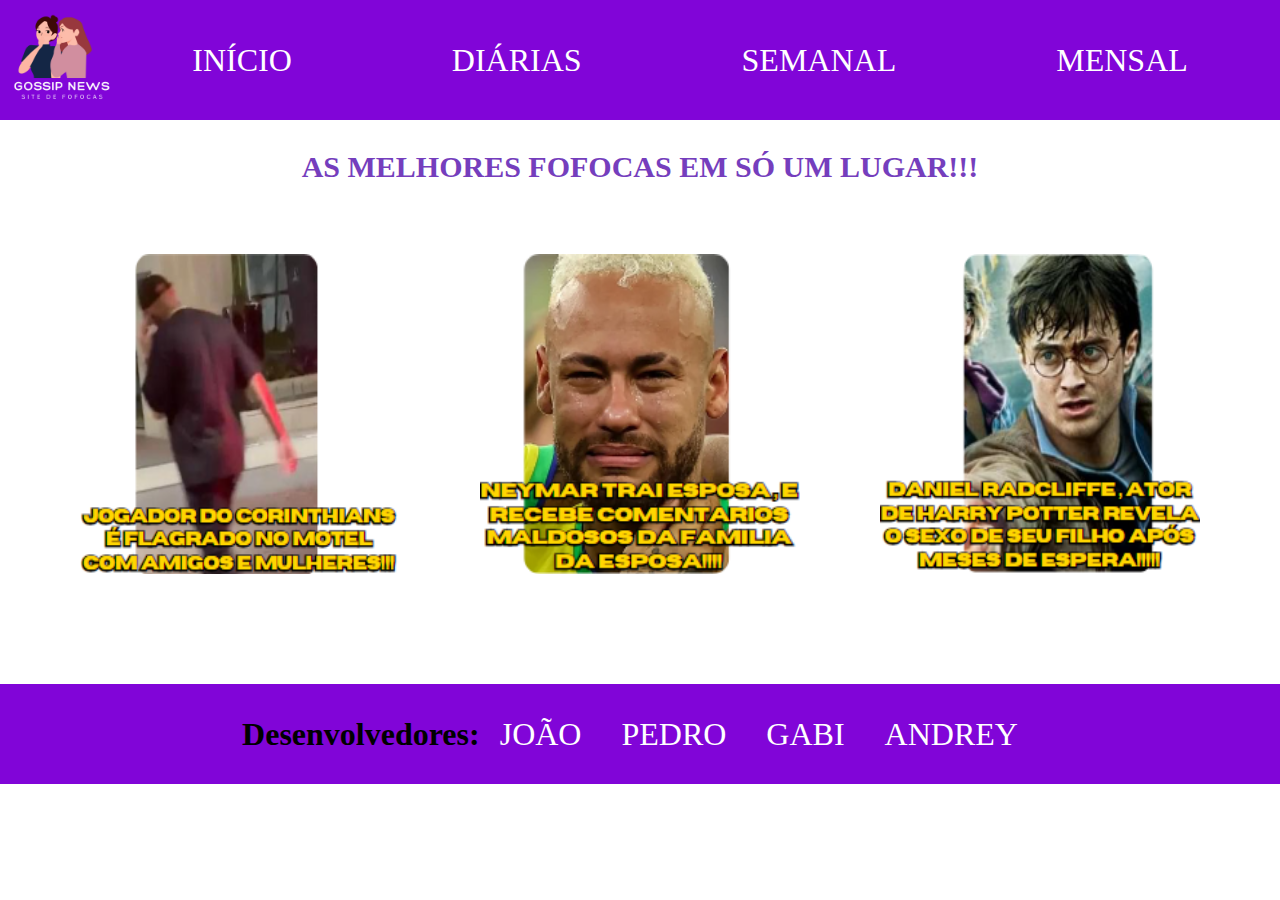
<file: index.html>
<!DOCTYPE html>
<html>

<head>
    <title>Exemplo de Cabeçalho</title>
    <link rel="stylesheet" type="text/css" href="style.css">
</head>

<body>
    <header class="cabecalho">
        <img src="imagem/site_de_fofocas.png" height="100px" width="100px">
        <a class="btn2 btn-neon" href="index.html">InÍcio</a>
        <a class="btn2 btn-neon" href="diario.html">Diárias</a>
        <a class="btn2 btn-neon" href="semanal.html">Semanal</a>
        <a class="btn2 btn-neon" href="mensal.html">Mensal</a>
    </header>
    <main class="apresentacao3">

        <h1 class="texto2">AS MELHORES FOFOCAS EM SÓ UM LUGAR!!!</h1>

        <section class="conteudo">


            <img class="imagems" src="imagem/2.png" alt="" height=400px" width="400px">
            <img class="imagems" src="imagem/1.png"" height=400px" width="400px">
            <img class="imagems" src="imagem/3.png" alt="" height=400px" width="400px">

        </section>


    </main>
    <footer class="rodape">
        <h1>Desenvolvedores:</h1>
        <a class="btn btn-neon" href="https://www.linkedin.com/in/jo%C3%A3o-pedro-pires-porphirio-8a4240271/">João</a>
        <a class="btn btn-neon" href="https://www.linkedin.com/in/pedro-lucas-ferreira-marques-649b80250/">Pedro</a>
        <a class="btn btn-neon" href="https://www.linkedin.com/in/gabriella-santos1/">Gabi</a>
        <a class="btn btn-neon" href="https://www.linkedin.com/in/andrey-oliveira-23769a253/">Andrey</a>

    </footer>
</body>

</html>
</file>
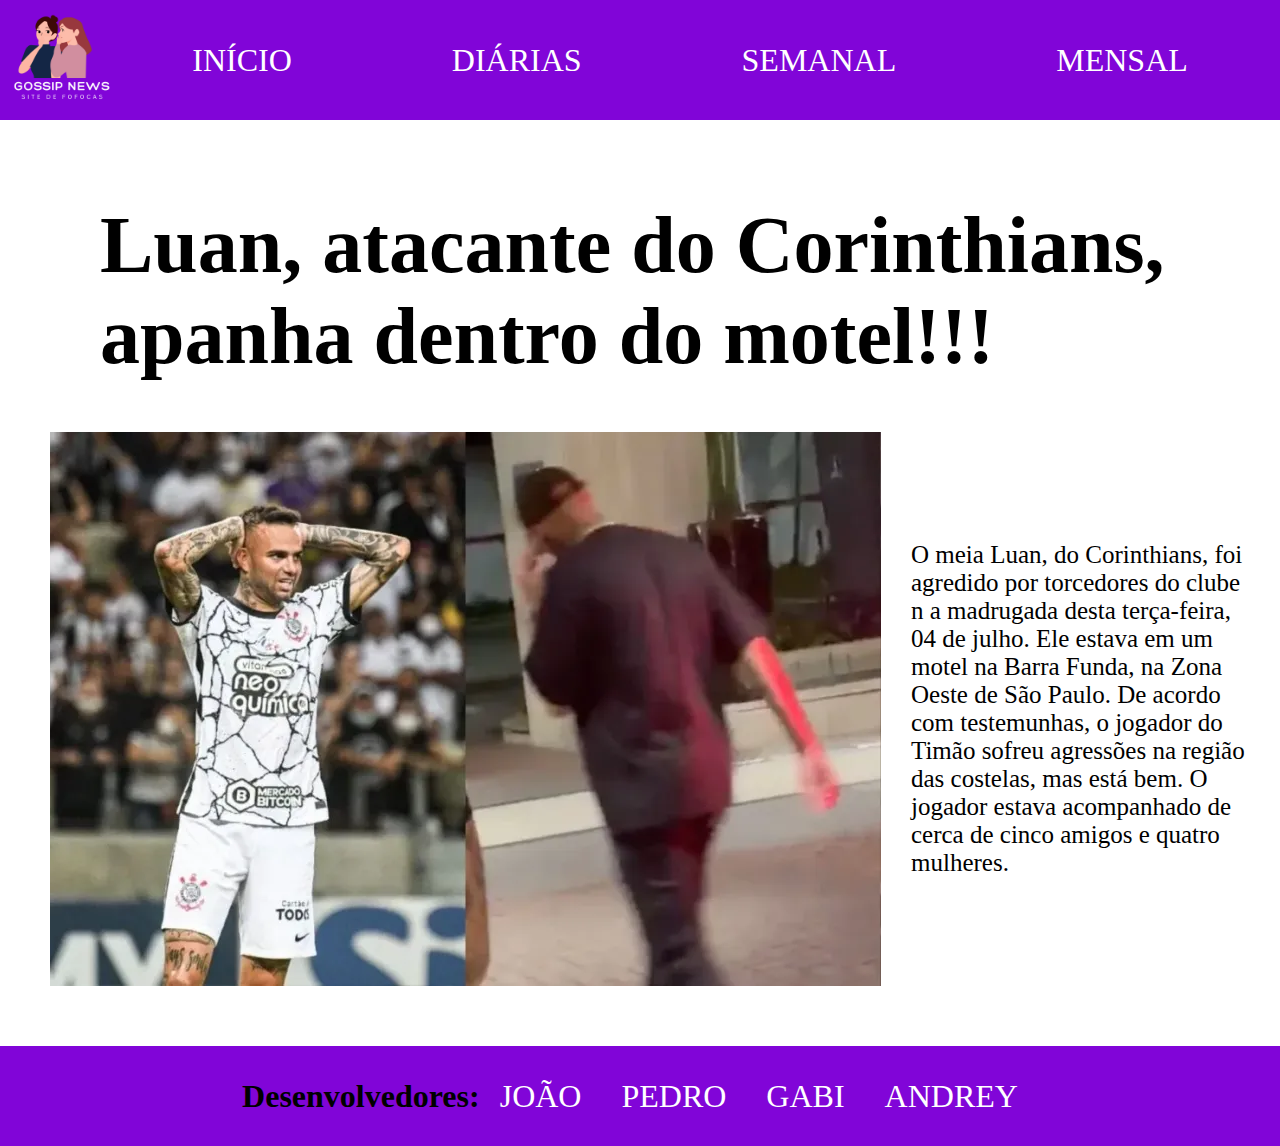
<file: diario.html>
<!DOCTYPE html>
<html>

<head>
    <title>Exemplo de Cabeçalho</title>
    <link rel="stylesheet" type="text/css" href="style.css">
</head>

<body>
    <header class="cabecalho">
        <img src="imagem/site_de_fofocas.png" height="100px" width="100px">
        <a class="btn2 btn-neon" href="index.html">InÍcio</a>
        <a class="btn2 btn-neon" href="diario.html">Diárias</a>
        <a class="btn2 btn-neon" href="semanal.html">Semanal</a>
        <a class="btn2 btn-neon" href="mensal.html">Mensal</a>
    </header>
    <main class="apresentacao3">
        <h1 class="link_titulo">Luan, atacante do Corinthians, apanha dentro do motel!!! </h1>

        <section class="pagina">

            <img src="imagem/Luan.png" alt="">

            <p class="texto3">
                O meia Luan, do Corinthians, foi agredido por torcedores do clube n a madrugada desta terça-feira, 04 de
                julho. Ele estava em um motel na Barra Funda, na Zona Oeste de São Paulo. De acordo com testemunhas, o
                jogador do Timão sofreu agressões na região das costelas, mas está bem. O jogador estava acompanhado de
                cerca de cinco amigos e quatro mulheres.
            </p>
        </section>

    </main>
    <footer class="rodape">
        <h1>Desenvolvedores:</h1>
        <a class="btn btn-neon" href="https://www.linkedin.com/in/jo%C3%A3o-pedro-pires-porphirio-8a4240271/">João</a>
        <a class="btn btn-neon" href="https://www.linkedin.com/in/pedro-lucas-ferreira-marques-649b80250/">Pedro</a>
        <a class="btn btn-neon" href="https://www.linkedin.com/in/gabriella-santos1/">Gabi</a>
        <a class="btn btn-neon" href="https://www.linkedin.com/in/andrey-oliveira-23769a253/">Andrey</a>

    </footer>
</body>

</html>
</file>
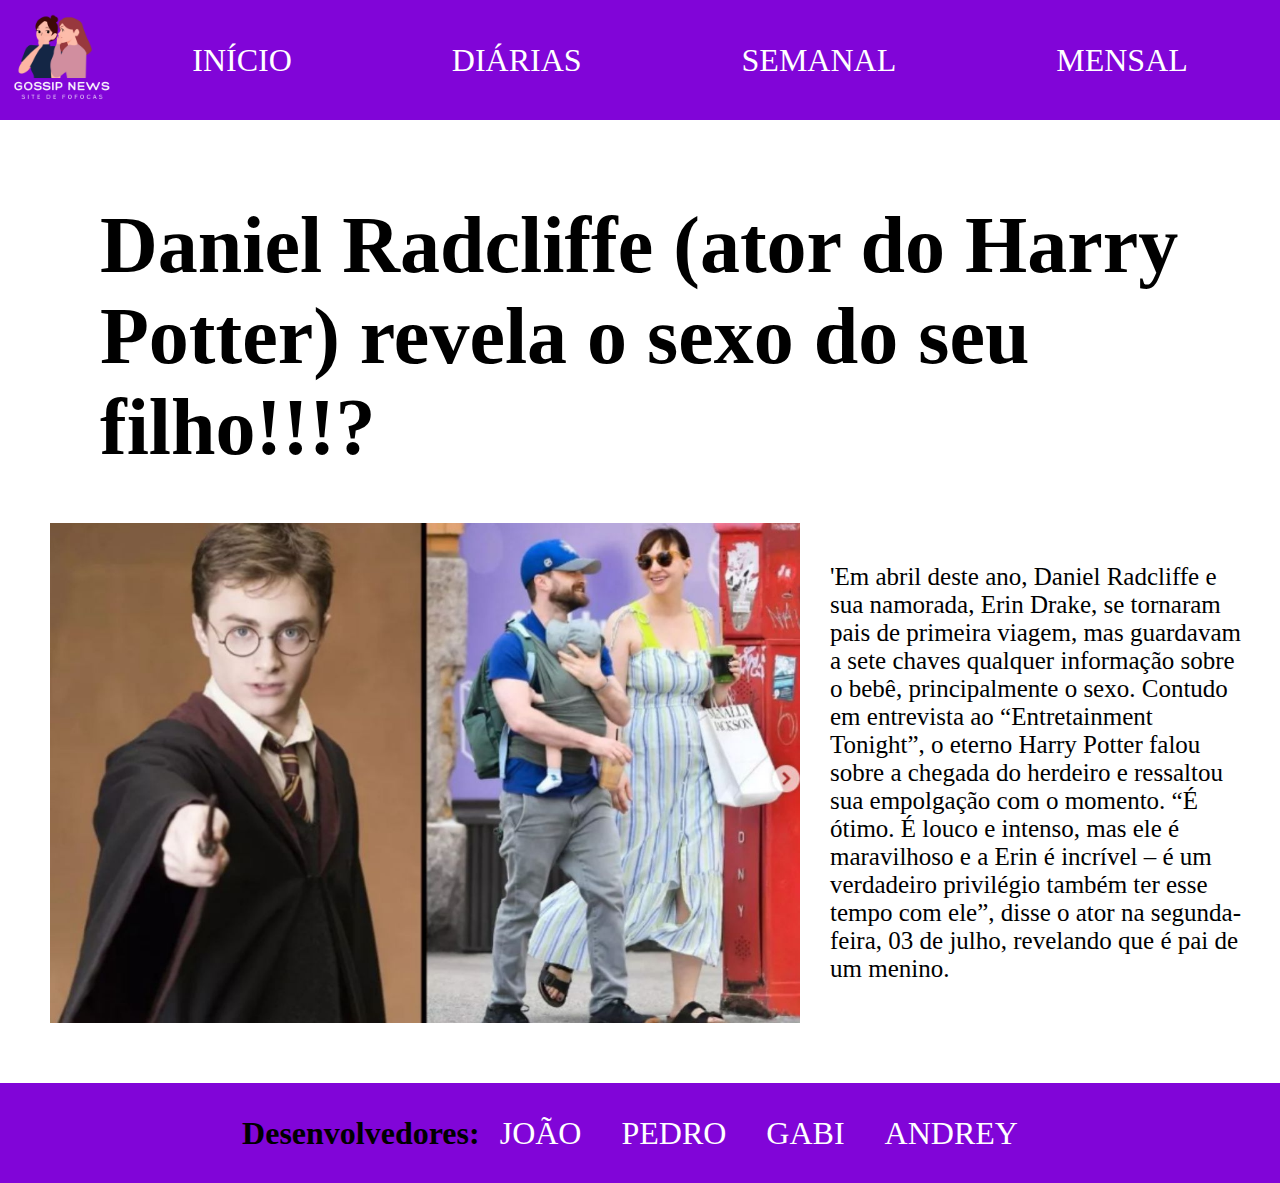
<file: mensal.html>
<!DOCTYPE html>
<html>

<head>
    <title>Exemplo de Cabeçalho</title>
    <link rel="stylesheet" type="text/css" href="style.css">
</head>

<body>
    <header class="cabecalho">
        <img src="imagem/site_de_fofocas.png" height="100px" width="100px">
        <a class="btn2 btn-neon" href="index.html">InÍcio</a>
        <a class="btn2 btn-neon" href="diario.html">Diárias</a>
        <a class="btn2 btn-neon" href="semanal.html">Semanal</a>
        <a class="btn2 btn-neon" href="mensal.html">Mensal</a>
    </header>
    <main class="apresentacao3">
        <h1 class="link_titulo"> Daniel Radcliffe (ator do Harry Potter) revela o sexo do seu filho!!!? </h1>

        <section class="pagina">

            <img src="imagem/rarry.png" alt="" height="500px" width="800px">

            <p class="texto3">
                'Em abril deste ano, Daniel Radcliffe e sua namorada, Erin Drake, se tornaram pais de primeira viagem,
                mas guardavam a sete chaves qualquer informação sobre o bebê, principalmente o sexo. Contudo em
                entrevista ao “Entretainment Tonight”, o eterno Harry Potter falou sobre a chegada do herdeiro e
                ressaltou sua empolgação com o momento.
                “É ótimo. É louco e intenso, mas ele é maravilhoso e a Erin é incrível – é um verdadeiro privilégio
                também ter esse tempo com ele”, disse o ator na segunda-feira, 03 de julho, revelando que é pai de um
                menino.
            </p>
        </section>

    </main>
    <footer class="rodape">
        <h1>Desenvolvedores:</h1>
        <a class="btn btn-neon" href="https://www.linkedin.com/in/jo%C3%A3o-pedro-pires-porphirio-8a4240271/">João</a>
        <a class="btn btn-neon" href="https://www.linkedin.com/in/pedro-lucas-ferreira-marques-649b80250/">Pedro</a>
        <a class="btn btn-neon" href="https://www.linkedin.com/in/gabriella-santos1/">Gabi</a>
        <a class="btn btn-neon" href="https://www.linkedin.com/in/andrey-oliveira-23769a253/">Andrey</a>

    </footer>
</body>

</html>
</file>
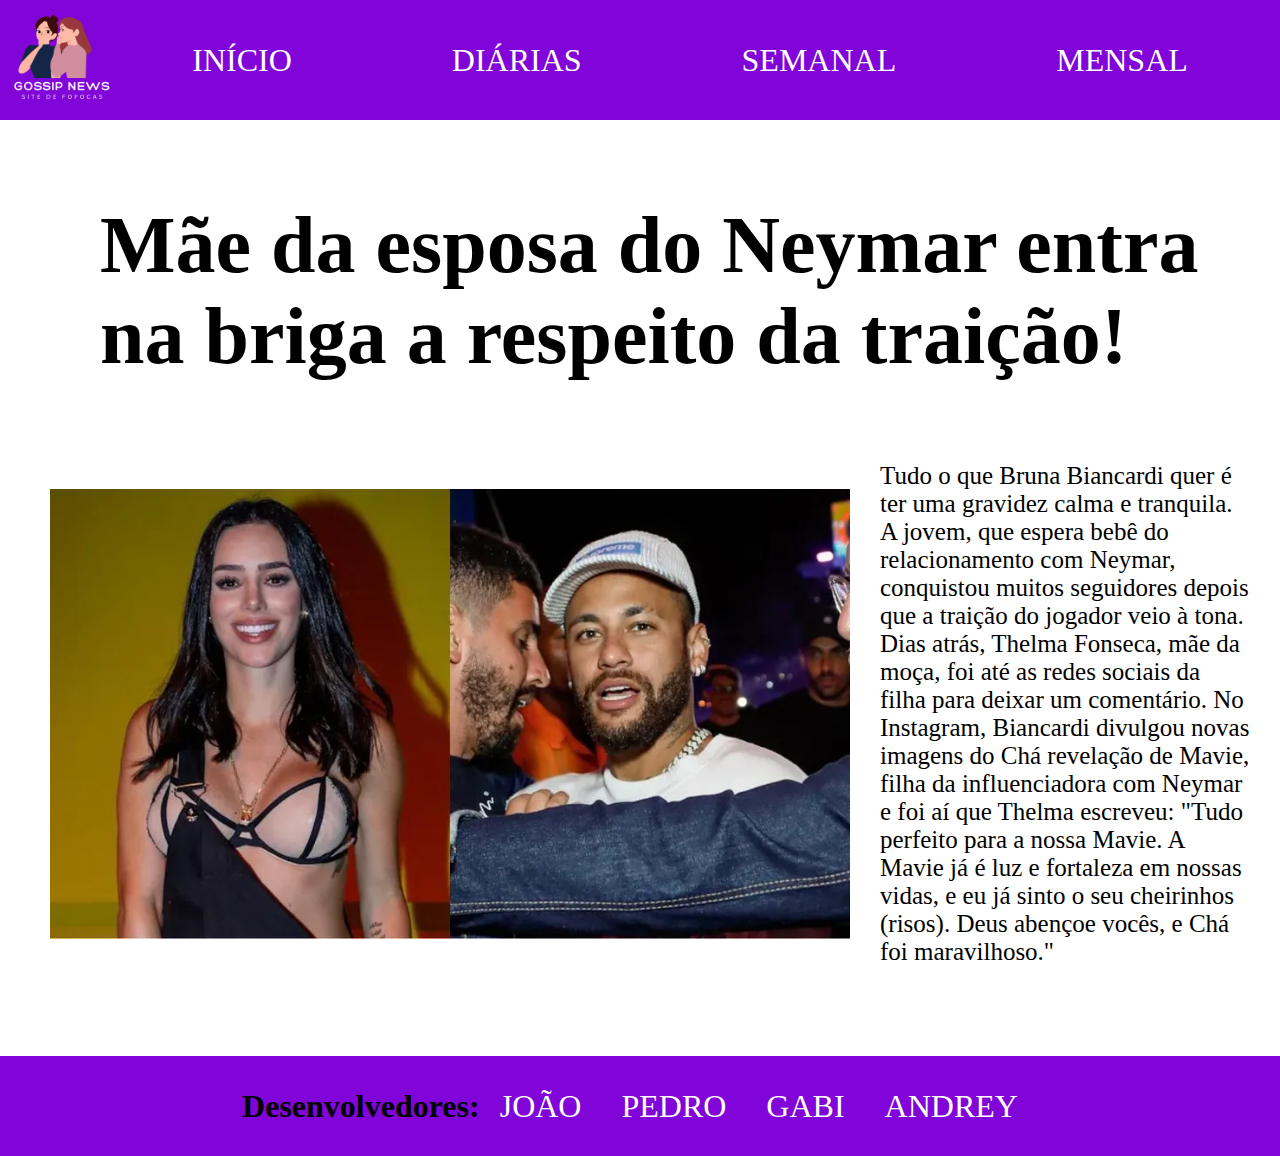
<file: semanal.html>
<!DOCTYPE html>
<html>

<head>
    <title>Exemplo de Cabeçalho</title>
    <link rel="stylesheet" type="text/css" href="style.css">
</head>

<body>
    <header class="cabecalho">
        <img src="imagem/site_de_fofocas.png" height="100px" width="100px">
        <a class="btn2 btn-neon" href="index.html">InÍcio</a>
        <a class="btn2 btn-neon" href="diario.html">Diárias</a>
        <a class="btn2 btn-neon" href="semanal.html">Semanal</a>
        <a class="btn2 btn-neon" href="mensal.html">Mensal</a>
    </header>
    <main class="apresentacao3">
        <h1 class="link_titulo">Mãe da esposa do Neymar entra na briga a respeito da traição! </h1>

        <section class="pagina">

            <img src="imagem/img_ney.png.webp" alt="" width="800">

            <p class="texto3">
                Tudo o que Bruna Biancardi quer é ter uma gravidez calma e tranquila. A jovem, que espera bebê do
                relacionamento com Neymar, conquistou muitos seguidores depois que a traição do jogador veio à tona.
                Dias
                atrás, Thelma Fonseca, mãe da moça, foi até as redes sociais da filha para deixar um comentário.
                No Instagram, Biancardi divulgou novas imagens do Chá revelação de Mavie, filha da influenciadora com
                Neymar
                e foi aí que Thelma escreveu: "Tudo perfeito para a nossa Mavie. A Mavie já é luz e fortaleza em nossas
                vidas, e eu já sinto o seu cheirinhos (risos). Deus abençoe vocês, e Chá foi maravilhoso."
            </p>
        </section>

    </main>
    <footer class="rodape">
        <h1>Desenvolvedores:</h1>
        <a class="btn btn-neon" href="https://www.linkedin.com/in/jo%C3%A3o-pedro-pires-porphirio-8a4240271/">João</a>
        <a class="btn btn-neon" href="https://www.linkedin.com/in/pedro-lucas-ferreira-marques-649b80250/">Pedro</a>
        <a class="btn btn-neon" href="https://www.linkedin.com/in/gabriella-santos1/">Gabi</a>
        <a class="btn btn-neon" href="https://www.linkedin.com/in/andrey-oliveira-23769a253/">Andrey</a>
    </footer>
</body>

</html>
</file>
<file: style.css>
* {
    padding: 0;
    margin: 0;
    box-sizing: border-box;
}

body {
    background-color: white;
    height: 100vh;


}

.cabecalho {
    height: 120px;
    background-color: #8105D8;
    display: flex;
    align-items: center;
    justify-content: center;
    padding: 15px;
}

.botao {
    display: flex;
    align-items: center;
    justify-content: center;
    align-content: center;
    padding: 80px;
    font-size: 30px;
    text-decoration: none;
    color: white;
    text-transform: uppercase;
}


.apresentacao {
    display: flex;
    align-items: center;
    justify-content: center;
    align-content: center;
}

.conteudo {
    display: flex;
    align-items: center;



}

.texto {
    padding: 15px;
    text-decoration: none;
    text-transform: uppercase;
}

.rodape {
    height: 100px;
    padding: 0%;
    background-color: #8105D8;
    display: flex;
    align-items: center;
    justify-content: center;
}

.botao2 {
    display: flex;
    align-items: center;
    justify-content: center;
    align-content: center;
    padding: 20px;
    font-size: 30px;
    text-decoration: none;
    color: white;
    text-transform: uppercase;
}

.conteudo {
    display: flex;
    justify-content: center;
    align-content: center;
    align-items: center;
    padding-bottom: 70px;
    
}

.texto2 {
    display: flex;
    justify-content: flex-start;
    align-content: center;
    font-size: 30px;
    text-decoration: none;
    color: rgb(117, 62, 189);
    text-transform: uppercase;
    justify-content: center;
    align-content: center;
    padding: 30px;

}

.imagems {
    padding: 40px;
}

.imagem2 {
    padding-top: 250px;
    padding-left: 100px;
}

.texto3 {
    display: flex;
    justify-content: center;
    align-content: center;
    font-size: 25px;
    text-decoration: none;
    color: rgb(0, 0, 0);
    justify-content: center;
    align-content: center;
    padding: 30px;

}

.pagina {
    display: flex;
    align-items: center;
    padding-top: 50px;
    padding-bottom: 60px;
    padding-left: 50px;

}


.link_titulo {
    display: flex;
    justify-content: center;
    padding-top: 80px;
    padding-left: 100px;
    font-size: 80px;

}
.btn{
    display:flex;
    align-items: center;
    justify-content: center;
    align-content: center;
    padding: 20px;
    font-size: 30px;
    text-decoration: none;
    color: white;
    text-transform: uppercase;}

.btn2{
        display:flex;
        align-items: center;
        justify-content: center;
        align-content: center;
        padding: 80px;
        font-size: 30px;
        text-decoration: none;
        color: white;
        text-transform: uppercase;
}
.btn-neon{
    position: relative;
    text-transform: uppercase;
    text-decoration:none;
    font-size: 2em;
    color: #ffffff;
}
.btn-neon:hover {
    position: relative;
    text-transform: uppercase;
    color: #ffffff;
    transition:0.4s;
    text-shadow: none;
    color: rgb(255, 255, 255);
    background-color: transparent;
    cursor: pointer;
    font-size: 2.5em;
    font-family: 'open_sansregular';
    transition:0.4s;
    text-shadow: 0 0 0.125em rgb(255, 255, 255), 0 0 0.25em #fff;
}
</file>
